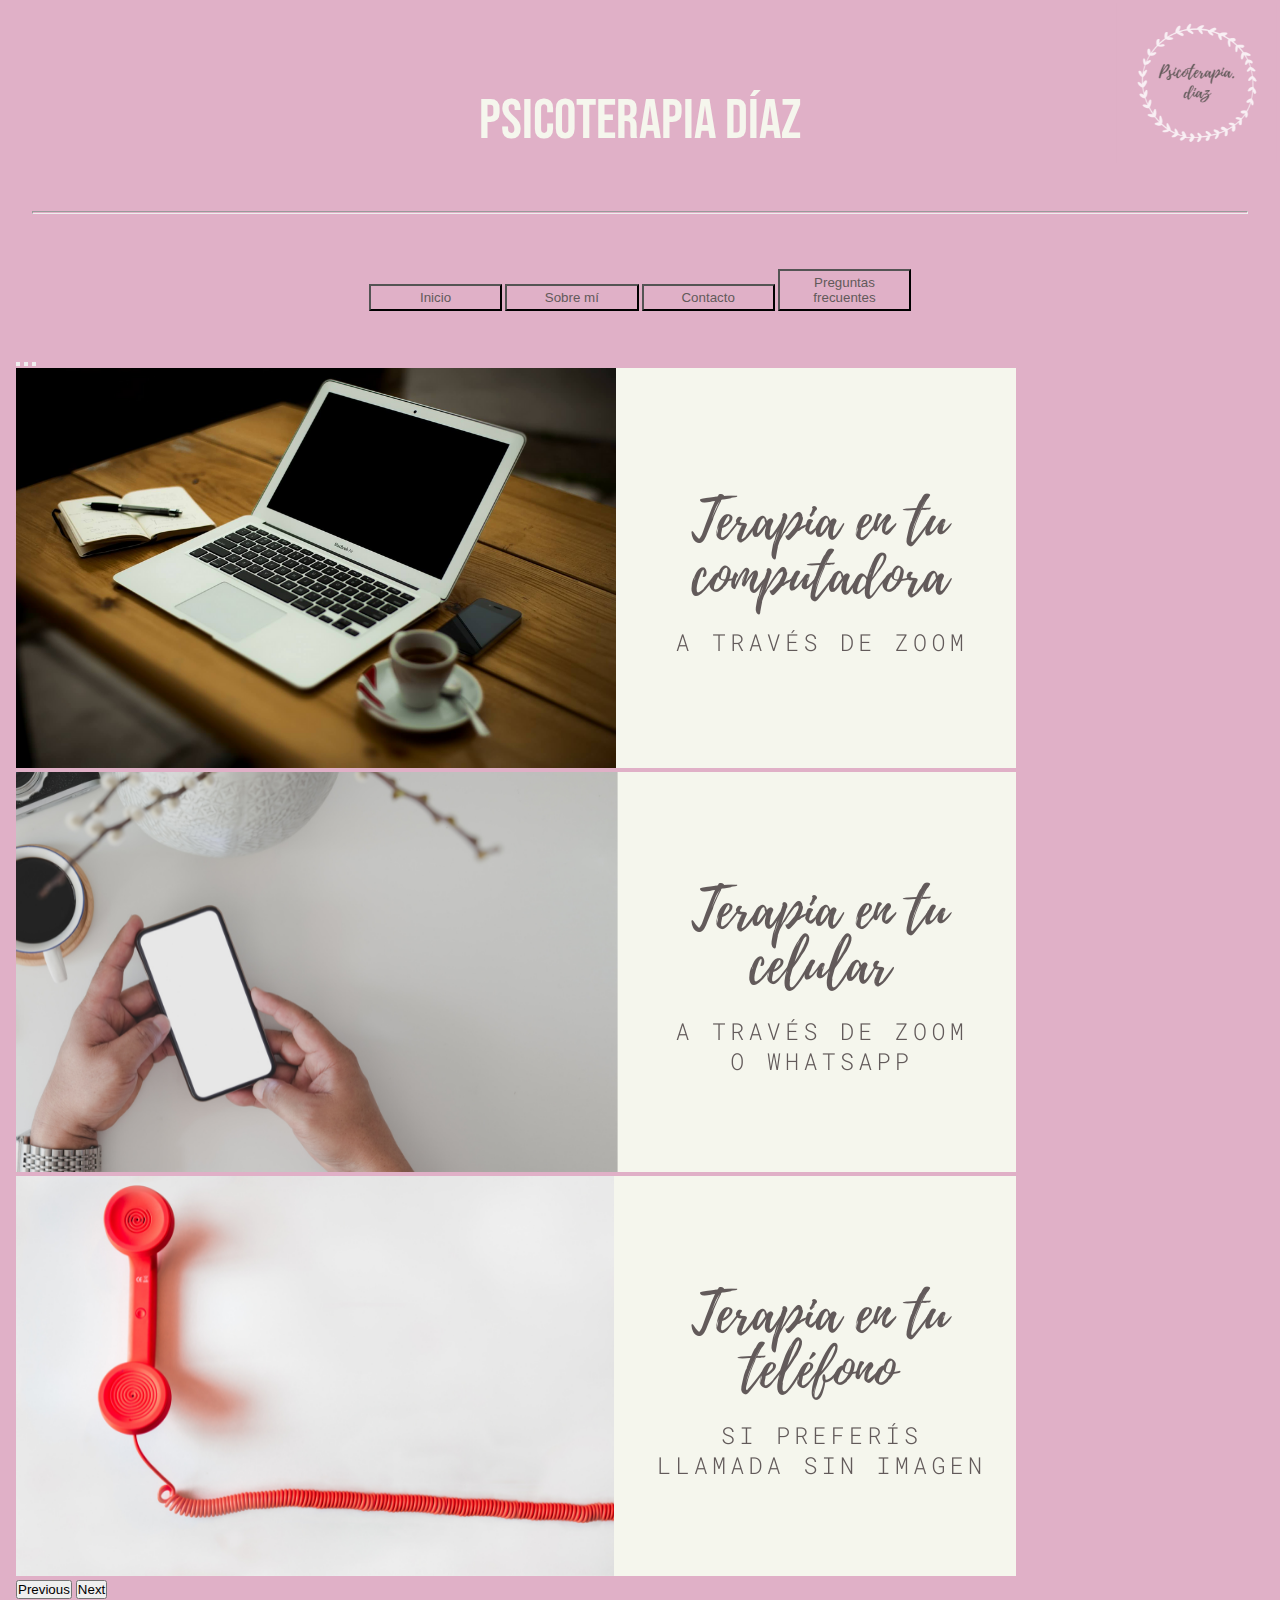
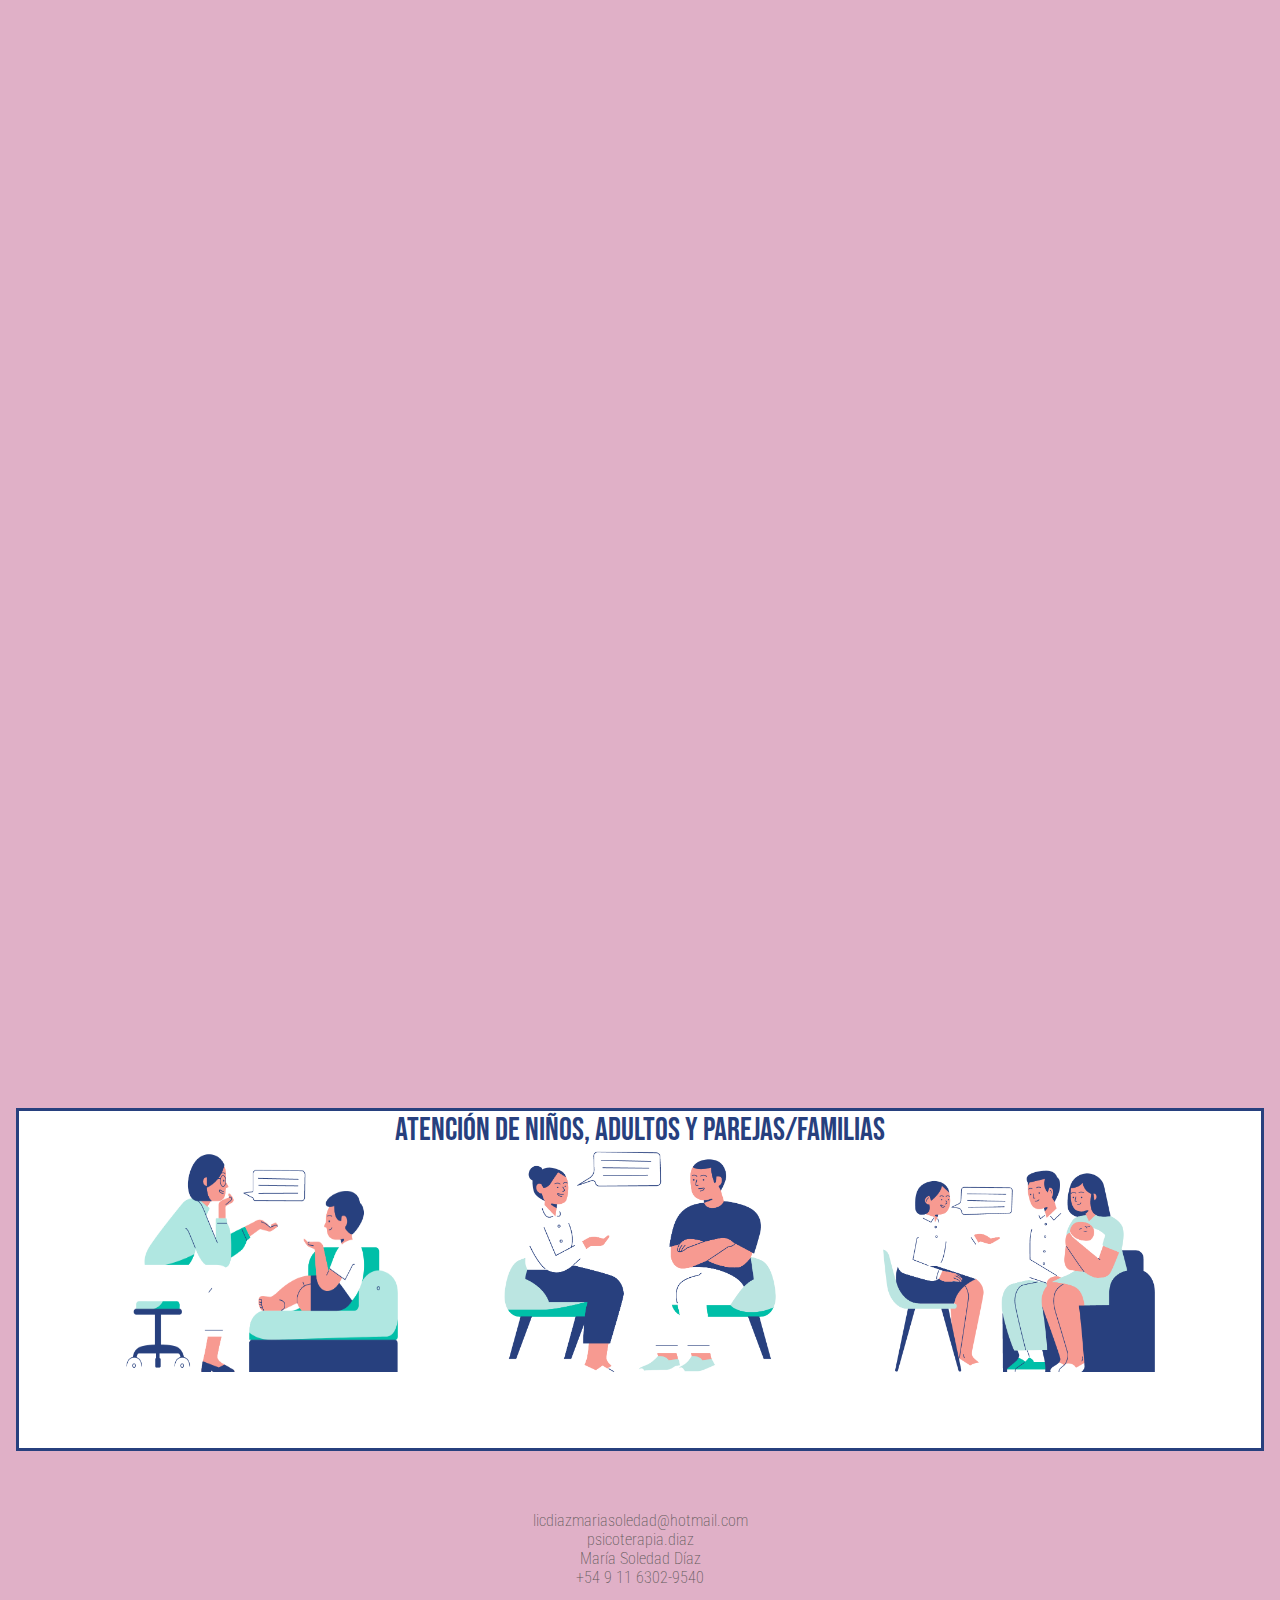
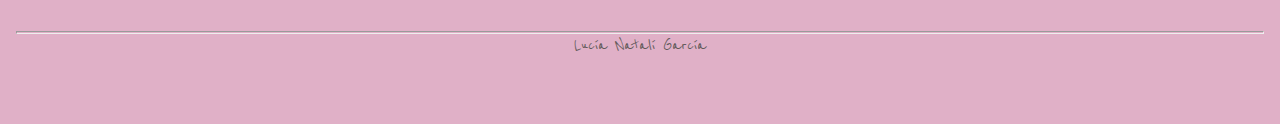
<file: index.html>
<!DOCTYPE html>
<html lang="es"> 
 
 
<head>
    <meta charset="utf-8">
    <meta http-equiv="X-UA-Compatible" content="IE=edge">
    <meta name="viewport" content="width=device-width, initial-scale=1.0">
        
    <link rel="preconnect" href="https://fonts.googleapis.com">
    <link rel="preconnect" href="https://fonts.gstatic.com" crossorigin>
    <link href="https://fonts.googleapis.com/css2?family=Alegreya+Sans+SC:wght@100&family=Bebas+Neue&family=Montserrat:wght@200&family=Open+Sans+Condensed:wght@300&family=Poiret+One&family=Quicksand:wght@300&family=Raleway:wght@200&family=Reenie+Beanie&family=Roboto+Condensed:wght@300&family=Staatliches&display=swap" rel="stylesheet"> <link href="https://cdn.jsdelivr.net/npm/bootstrap@5.1.3/dist/css/bootstrap.min.css" rel="stylesheet" integrity="sha384-1BmE4kWBq78iYhFldvKuhfTAU6auU8tT94WrHftjDbrCEXSU1oBoqyl2QvZ6jIW3" crossorigin="anonymous">
    <link rel="stylesheet" href="https://use.fontawesome.com/releases/v5.8.1/css/all.css" integrity="sha384-50oBUHEmvpQ+1lW4y57PTFmhCaXp0ML5d60M1M7uH2+nqUivzIebhndOJK28anvf" crossorigin="anonymous">
    <link href="https://cdn.jsdelivr.net/npm/bootstrap@5.1.3/dist/css/bootstrap.min.css" rel="stylesheet" integrity="sha384-1BmE4kWBq78iYhFldvKuhfTAU6auU8tT94WrHftjDbrCEXSU1oBoqyl2QvZ6jIW3" crossorigin="anonymous">
    <link rel="stylesheet" href="C:\Users\Lucía\OneDrive\Escritorio\Python\CSS\style.css">
    <link href="https://unpkg.com/aos@2.3.1/dist/aos.css" rel="stylesheet">
    <link rel="stylesheet" href="style.css"/>
    
    <title>Psicoterapia Díaz</title>
</head>
 
<body>
    
    <div class="grid-container">
 
        <header class="grid-container-header">
            <div class="item-titulo">                    
                    <div class="titulos">
                        <div data-aos="flip-left">
                            <h1>Psicoterapia Díaz<i class="fab fa-pagelines"></i></h1>            
                        </div>
                    </div>

                <div class="item-logo">
                    <img src="logo2.png" alt="Logo">
                </div>                       
                    
                <hr style="height: 3px">    
            </div>            
        </header>  

        <div class="item-menu">
             
            <nav class = "nav_bar">
                <div class = "contenedor">                
                    <div class = "menu">                    
                            <button> <a href="index.html">Inicio</a> </button> 
                            <button> <a href="sobre mi.html" target="_blank">Sobre mí</a> </button> 
                            <button> <a href="contacto.html" target="_blank">Contacto</a> </button>
                            <button> <a href="preguntas frecuentes.html" target="_blank">Preguntas frecuentes</a> </button>
                    </div>                 
                </div>
            </nav>     
        </div>
                
        <div class="item-slides">
                <div id="carouselExampleCaptions" class="carousel slide" data-bs-ride="carousel">
                <div class="carousel-indicators">
                <button type="button" data-bs-target="#carouselExampleCaptions" data-bs-slide-to="0" class="active" aria-current="true" aria-label="Slide 1"></button>
                <button type="button" data-bs-target="#carouselExampleCaptions" data-bs-slide-to="1" aria-label="Slide 2"></button>
                <button type="button" data-bs-target="#carouselExampleCaptions" data-bs-slide-to="2" aria-label="Slide 3"></button>
                </div>
                <div class="carousel-inner">
                <div class="carousel-item active">
                    <img src="computadora4.png" class="d-block w-100" alt="computadora">
                
                </div>
                <div class="carousel-item">
                    <img src="celular4.png" class="d-block w-100" alt="celular">
                    
                </div>
                <div class="carousel-item">
                    <img src="telefono4.png" class="d-block w-100" alt="teléfono">
                    
                </div>
                </div>
                <button class="carousel-control-prev" type="button" data-bs-target="#carouselExampleCaptions" data-bs-slide="prev">
                <span class="carousel-control-prev-icon" aria-hidden="true"></span>
                <span class="visually-hidden">Previous</span>
                </button>
                <button class="carousel-control-next" type="button" data-bs-target="#carouselExampleCaptions" data-bs-slide="next">
                <span class="carousel-control-next-icon" aria-hidden="true"></span>
                <span class="visually-hidden">Next</span>
                </button>
            </div>
        </div> 
            <br>
            <br> 
 
    <article class= "grid-container-txt">    
        <div class = "item-texto1" data-aos="flip-up">
                                         
            <div class = "titulos">
                <h3>¿Por qué es importante la psicoterapia?</h3> 
            </div>            
            <div class="lista">
                <ul>
                   <li>✔ La salud mental es parte de tu salud integral y es tan importante como la física.</li>
                   <li>✔ No es recomendable esperar a que nuestra condición sea grave para consultar. </li>
                   <li>✔ Buscar ayuda a tiempo previene que suframos trastornos mentales y nos ayuda a vivir una vida acorde a nuestros valores y objetivos.</li>
                   <li>✔ La terapia brinda un espacio no solo curativo, si no preventivo.</li>
                </ul>                     
                    
            </div>
        </div>   
 
        <div class="item-texto2" data-aos="flip-up">
            <div class="titulos">
                <h3> Algunos síntomas frecuentes:</h3>
            </div>
            
            <div class="lista">
                <ul>
                    <li>✔ Angustia</li>
                    <li>✔ Desgano</li>
                    <li>✔ Ansiedad</li>
                    <li>✔ Ataques de pánico</li>
                    <li>✔ Desórdenes alimentarios</li>
                    <li>✔ Dificultad para controlar las emociones</li>
                    <li>✔ Insomnio</li>
                    <li>✔ Preocupación excesiva</li>
                    <li>✔ Irritabilidad</li>
                </ul>
            </div>
        </div>            
                                                    
        <div class="item-texto3" data-aos="flip-up">
                <div class = "titulos">
                    <h3>¿Cuándo iniciar una terapia?</h3>
                </div>
                <div class="lista">
                    <ul> 
                        <li>✔ Cuando un una conducta, emoción o manifestación en nuestro cuerpo o pensamiento se vuelve problemática;
                        empieza a molestarnos o limitarnos y se extiende en el tiempo.</li>
                        <li>✔ Determinadas situaciones que enfrentamos en la vida, pueden ser difíciles 
                        y requerir acompañamiento psicológico: duelos, crisis vitales, toma de decisiones.</li> 
                        <li>✔ Si creés que necesitás vos o un ser querido necesita ayuda psicológica, 
                        contactate para una entrevista de orientación.</li>
                    </ul>
                </div>
                    
        </div>
      </article> 
      <section class="item-edades">

              <div id="texto_edades">                                
                  <p>
                      Atención de niños, adultos y parejas/familias
                  </p>                
              </div>

              <div class="imagenes_iso">
                  <img src="TerapiaInf.png" alt="Terapia de niños">
                  <img src="terapiaAd.png" alt="Terapia de adultos">
                  <img src="TerapiaFam.png" alt="Terapia Familiar">
              </div>

              <div id="turno"> 
                  <br>
                  <br>

                  <div data-aos="zoom-in">
                      <button>
                          <a href="contacto.html" target="_blank">
                              Quiero sacar un turno <i class="fas fa-calendar-check"></i>
                          </a>   
                      </button>
                  </div>
              </div>

          </section>
 
        <div class="item-contacto">         
            <br><br>
            <div id="datos">            
                <p id="item-mail">  <a href="mailto:licdiazmariasoledad@hotmail.com?Subject=Consulta%20por%20turno"> <i class="far fa-envelope"></a></i> licdiazmariasoledad@hotmail.com</p>   
                <p id="item-instagram">  <a href="https://www.instagram.com/psicoterapia.diaz/?hl=es"> <i class="fab fa-instagram"> </a></i> psicoterapia.diaz</p>    
                <p id="item-linkedin">  <a href="https://www.linkedin.com/in/maria-soledad-d%C3%ADaz-0384118a"><i class="fab fa-linkedin"> </a></i> María Soledad Díaz</p>     
                <p id="item-whatsapp">  <a href="https://wa.me/+5491163029540?text=¡Hola!%20Quiero%20sacar%20un%20turno"> <i class="fab fa-whatsapp"></a></i> +54 9 11 6302-9540</p>
            </div>
        </div>        
            
        <footer class="item-creadora">
            <br>
            <br>
                <hr style="height: 3px">
                <p> <a href="https://www.linkedin.com/in/lucianataligarcia/">  <i class="fab fa-linkedin"></i>  Lucía Natalí García </a> </p>
        </footer>
        
    </div>

   <script src="https://cdn.jsdelivr.net/npm/bootstrap@5.1.3/dist/js/bootstrap.bundle.min.js" integrity="sha384-ka7Sk0Gln4gmtz2MlQnikT1wXgYsOg+OMhuP+IlRH9sENBO0LRn5q+8nbTov4+1p" crossorigin="anonymous"></script>
   <script src="https://unpkg.com/aos@2.3.1/dist/aos.js"></script> 
   <script>
       AOS.init();
   </script>
</body>
</html>
</file>
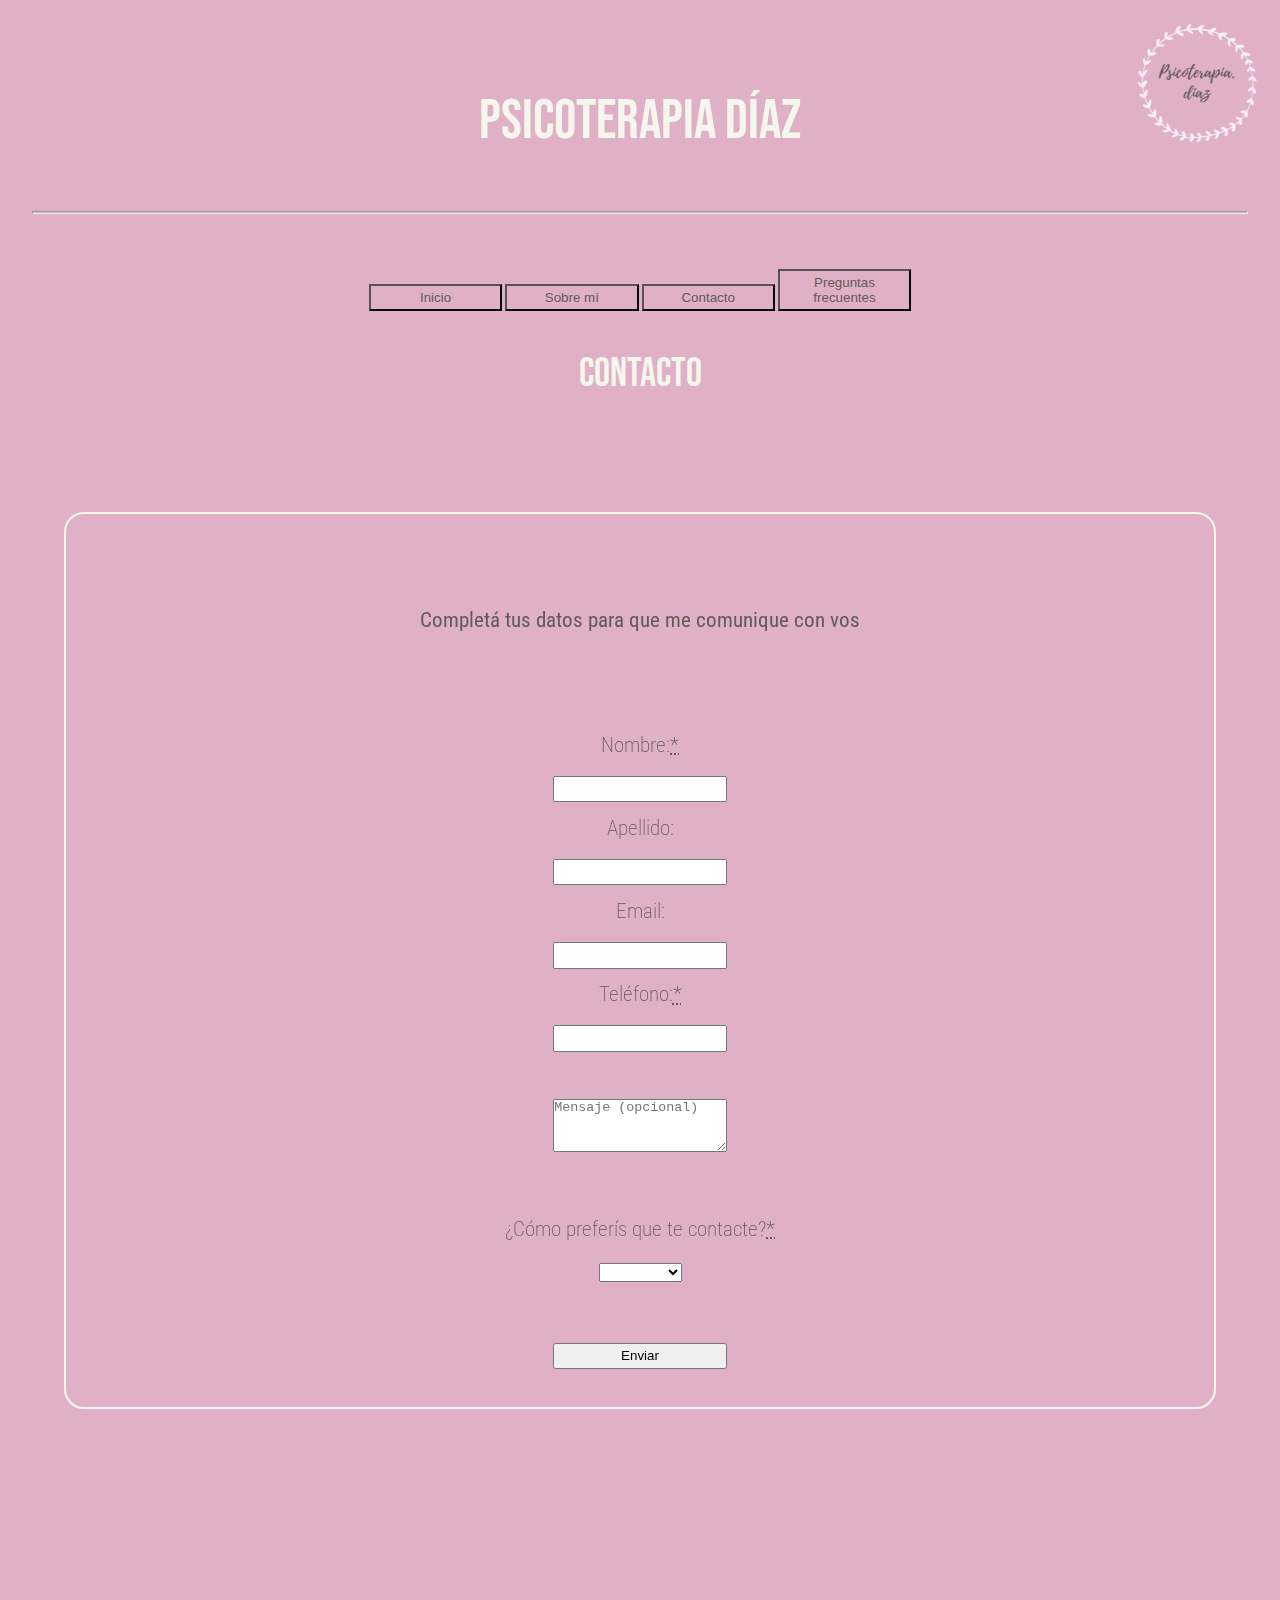
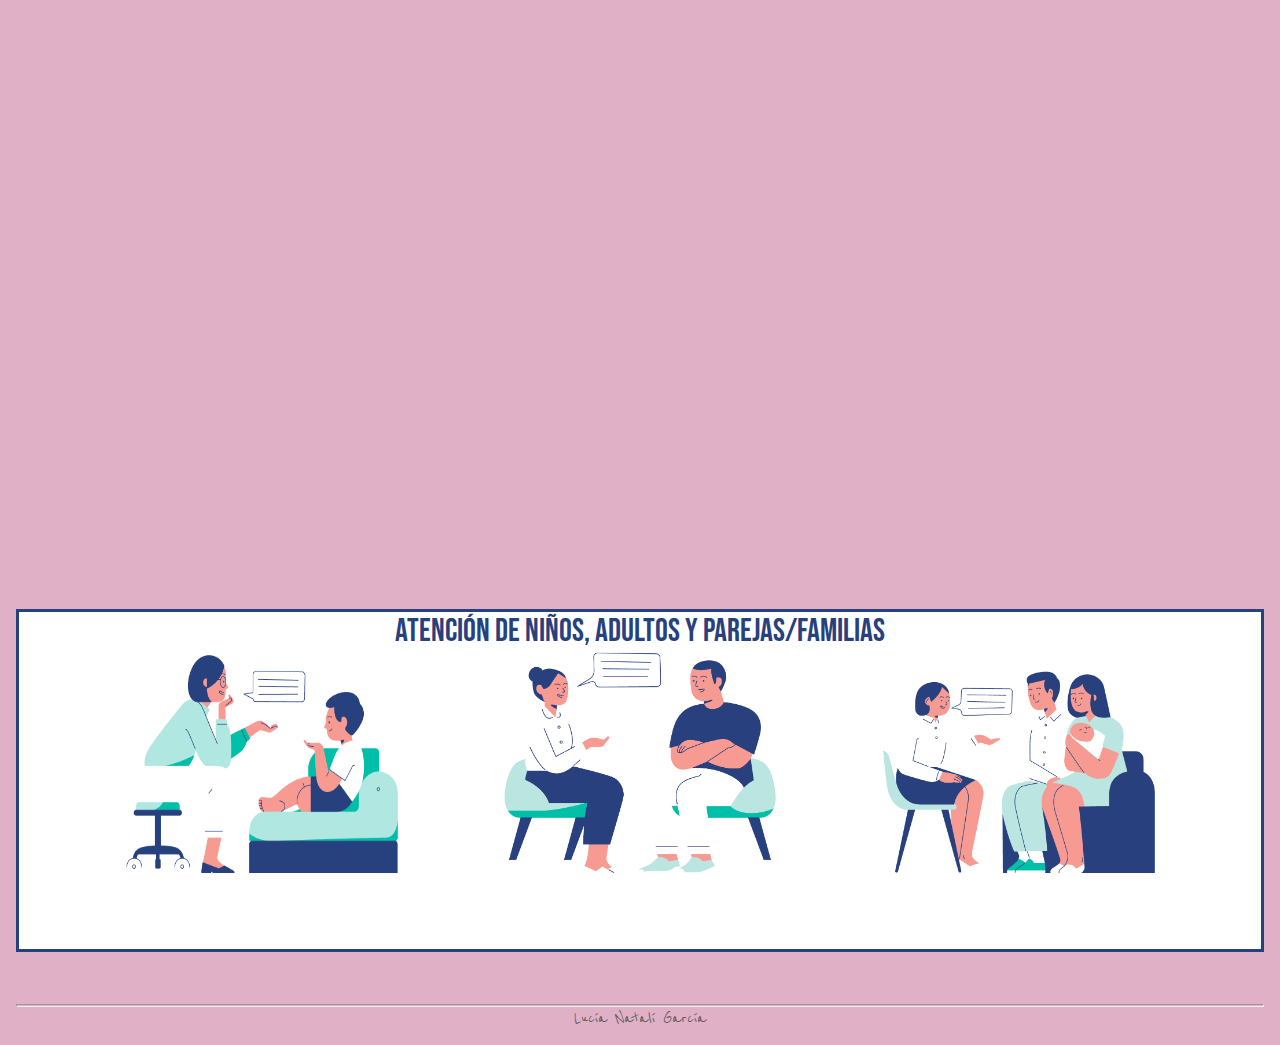
<file: contacto.html>
<!DOCTYPE html>
<html lang="es"> 

<head>
<meta charset="utf-8">
<meta http-equiv="X-UA-Compatible" content="IE=edge">
<meta name="viewport" content="width=device-width, initial-scale=1.0">
    
<link rel="preconnect" href="https://fonts.googleapis.com">
<link rel="preconnect" href="https://fonts.gstatic.com" crossorigin>
<link href="https://fonts.googleapis.com/css2?family=Alegreya+Sans+SC:wght@100&family=Bebas+Neue&family=Montserrat:wght@200&family=Open+Sans+Condensed:wght@300&family=Poiret+One&family=Quicksand:wght@300&family=Raleway:wght@200&family=Reenie+Beanie&family=Roboto+Condensed:wght@300&family=Staatliches&display=swap" rel="stylesheet"> <link href="https://cdn.jsdelivr.net/npm/bootstrap@5.1.3/dist/css/bootstrap.min.css" rel="stylesheet" integrity="sha384-1BmE4kWBq78iYhFldvKuhfTAU6auU8tT94WrHftjDbrCEXSU1oBoqyl2QvZ6jIW3" crossorigin="anonymous">
<link rel="stylesheet" href="https://use.fontawesome.com/releases/v5.8.1/css/all.css" integrity="sha384-50oBUHEmvpQ+1lW4y57PTFmhCaXp0ML5d60M1M7uH2+nqUivzIebhndOJK28anvf" crossorigin="anonymous">
<link href="https://cdn.jsdelivr.net/npm/bootstrap@5.1.3/dist/css/bootstrap.min.css" rel="stylesheet" integrity="sha384-1BmE4kWBq78iYhFldvKuhfTAU6auU8tT94WrHftjDbrCEXSU1oBoqyl2QvZ6jIW3" crossorigin="anonymous">
<link rel="stylesheet" href="contacto.css"/>
<link href="https://unpkg.com/aos@2.3.1/dist/aos.css" rel="stylesheet">  

    <title>Psicoterapia Díaz</title>
</head>

<body>
    
    <div class="grid-container4"> 
        
        <header class="grid-container-header">
            <div class="item-titulo">                    
                    <div class="titulos">
                        <div data-aos="flip-left">
                            <h1>Psicoterapia Díaz<i class="fab fa-pagelines"></i></h1>            
                        </div>
                    </div>

                <div class="item-logo">
                    <img src="logo2.png" alt="Logo"
                </div>                       
                    
                <hr style="height: 3px">    
            </div>            
        </header> 

        <div class="item-menu">
           
            <nav class="menu">                    
                    <button> <a href="index.html">Inicio</a> </button> 
                    <button> <a href="sobre mi.html" >Sobre mí</a> </button>
                    <button> <a href="contacto.html" >Contacto</a> </button>
                    <button> <a href="preguntas frecuentes.html" >Preguntas frecuentes</a> </button>
            </nav>
        </div>  
        <div class="item-subtitulo">
                <div class="titulos">
                    <h2>Contacto</h2>
                </div><br>
        </div>
        <main class="ContactoPrincipal">  

            <div class="item-formulario" data-aos="flip-up">
                            
                <br><br>
                <div class="titulos"><h2><i class="fas fa-align-justify"></i></h2></div><br>
                <div class="formulario">
                    <form  onsubmit="myFunction()">
                        <legend><b>Completá tus datos para que me comunique con vos</b></legend>
                        <br><br>
                        <label for="fname">Nombre:<abbr title="Este campo es obligatorio">*</abbr></label> <br>
                        <input type="text" id="fname" name="fname" required minlength="2"><br>
                        <label for="lname">Apellido:</label><br>
                        <input type="text" id="lname" name="lname"><br>
                        <label for="email">Email:</label><br>
                        <input type="email" id="email" name="email" required><br>
                        <span class="error" aria-live="polite"></span>
                        <label for="tel">Teléfono:<abbr title="Este campo es obligatorio" aria-label="required">*</abbr></label><br>
                        <input type="number" id="tel" name="tel" required min="11111111" max="99999999999"><br><br> 
                        <textarea placeholder="Mensaje (opcional)"></textarea> <br><br> 
                        <label for="opcion">¿Cómo preferís que te contacte?<abbr title="Este campo es obligatorio" >*</abbr></label><br>
                            
                            <select id="opcion" required>
                                <option></option>
                                <option>Teléfono</option>
                                <option>Whatsapp</option>
                                <option>Email</option>
                            </select>
                        <br><br>               
                        <input type="submit" value="Enviar" onsubmit= "myFunction ()">                        
                    
                    </form>
                    <script>
                        function myFunction() {
                            alert("Enviado con éxito");
                        }
                    </script>
                </div>
            </div>

            <div class="item-contacto" data-aos="flip-up">         
                <div class="titulos">  <h2><i class="fas fa-mobile-alt"></i></h2></div>
                <br>
                    <legend><b>También podés contactarte por estos medios haciendo click en los íconos o llamando por teléfono:</b></legend>
                    <br><br><br><br>            
                    <p id="item-mail">  <a href="mailto:licdiazmariasoledad@hotmail.com?Subject=Consulta%20por%20turno"> <i class="far fa-envelope"></a></i> licdiazmariasoledad@hotmail.com</p><br>   
                    <p id="item-instagram">  <a href="https://www.instagram.com/psicoterapia.diaz/?hl=es"> <i class="fab fa-instagram"> </a></i> psicoterapia.diaz</p>  <br>  
                    <p id="item-linkedin">  <a href="https://www.linkedin.com/in/maria-soledad-d%C3%ADaz-0384118a"><i class="fab fa-linkedin"> </a></i> María Soledad Díaz</p>   <br>  
                    <p id="item-whatsapp">  <a href="https://wa.me/+5491163029540?text=¡Hola!%20Quiero%20sacar%20un%20turno"> <i class="fab fa-whatsapp"></a></i> +54 9 11 6302-9540</p>
                
            </div>
        </main>
    
        <section class = "item-edades">
        
            <div id = "texto_edades">                                
                <p>
                    Atención de niños, adultos y parejas/familias
                </p>                
            </div>

            <div class="imagenes_iso">
                <img src="TerapiaInf.png" alt="Terapia de niños">
                <img src="terapiaAd.png" alt="Terapia de adultos">
                <img src="TerapiaFam.png" alt="Terapia Familiar">
            </div>

            <div id="turno"> 
                <br>
                <br>
                
                <div data-aos="zoom-in">
                    <button>
                        <a href="contacto.html" target="_blank">
                            Quiero sacar un turno <i class="fas fa-calendar-check"></i>
                        </a>   
                    </button>
                </div>
            </div>
        </section>                
        
        <footer class="item-creadora">
            <br>
            <br>
                <hr style="height: 3px">
                <p> <a href="https://www.linkedin.com/in/lucianataligarcia/">  <i class="fab fa-linkedin"></i>  Lucía Natalí García </a> </p>
        </footer>
    
    </div>

    <script src="https://cdn.jsdelivr.net/npm/bootstrap@5.1.3/dist/js/bootstrap.bundle.min.js" integrity="sha384-ka7Sk0Gln4gmtz2MlQnikT1wXgYsOg+OMhuP+IlRH9sENBO0LRn5q+8nbTov4+1p" crossorigin="anonymous"></script>
    <script src="https://unpkg.com/aos@2.3.1/dist/aos.js"></script> 
    <script>
        AOS.init();
    </script>
    
</body>
</html>
</file>
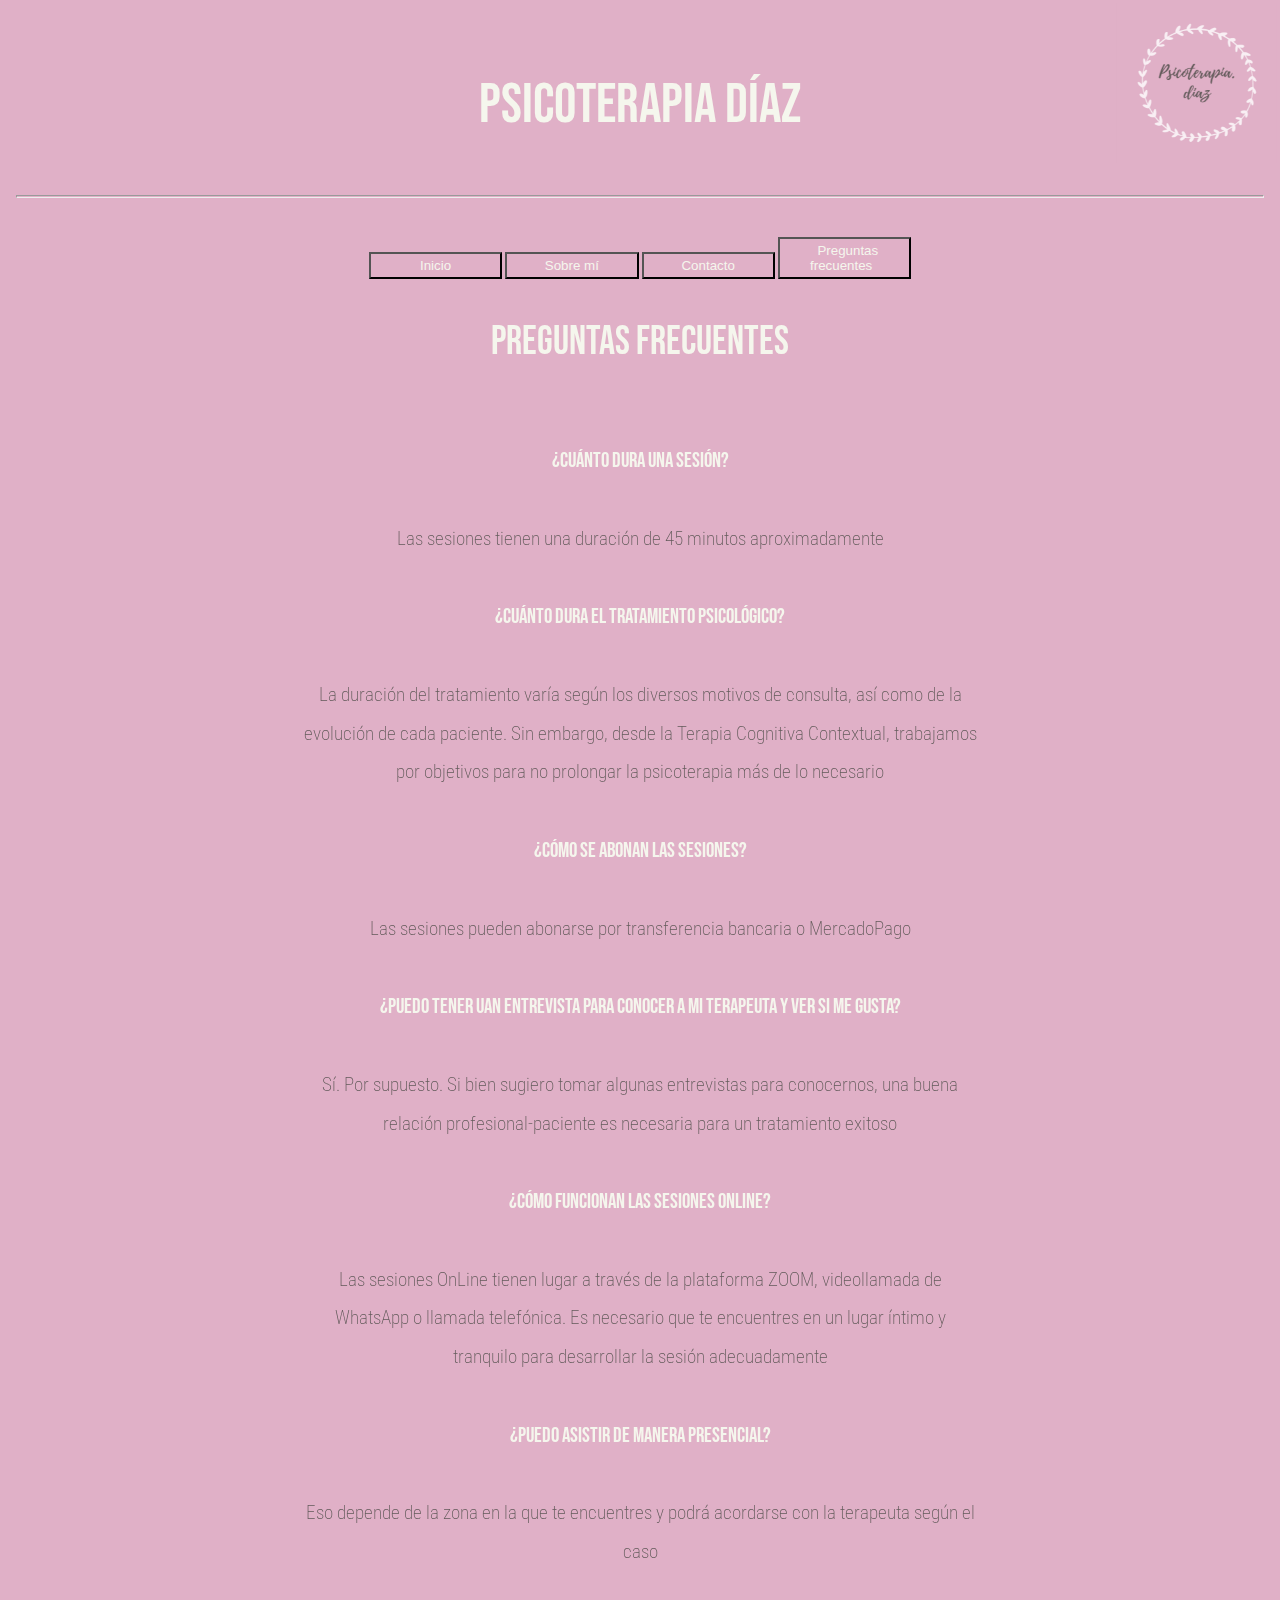
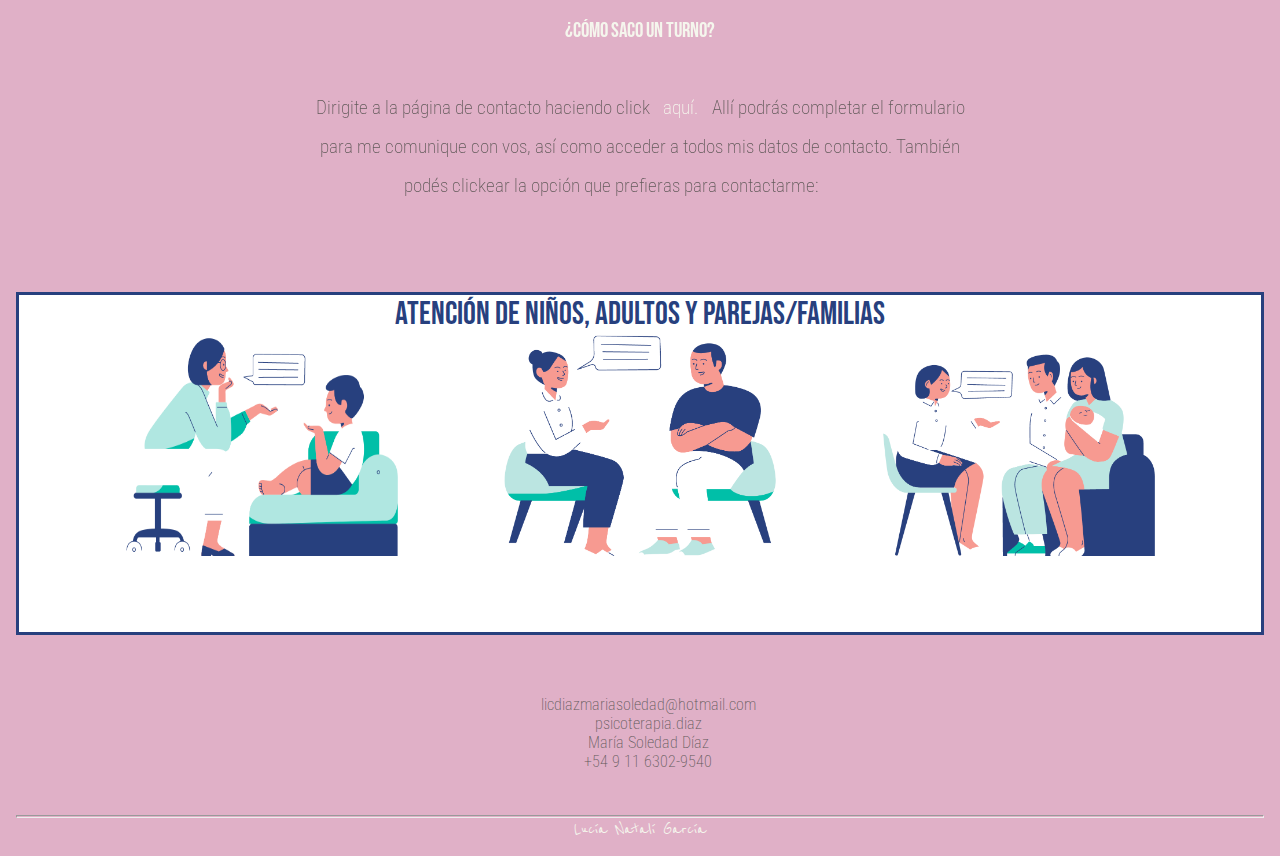
<file: preguntas frecuentes.html>
<!DOCTYPE html>
<html lang="es"> 

<head>
<meta charset="utf-8">
<meta http-equiv="X-UA-Compatible" content="IE=edge">
<meta name="viewport" content="width=device-width, initial-scale=1.0">
    
<link rel="preconnect" href="https://fonts.googleapis.com">
<link rel="preconnect" href="https://fonts.gstatic.com" crossorigin>
<link href="https://fonts.googleapis.com/css2?family=Alegreya+Sans+SC:wght@100&family=Bebas+Neue&family=Montserrat:wght@200&family=Open+Sans+Condensed:wght@300&family=Poiret+One&family=Quicksand:wght@300&family=Raleway:wght@200&family=Reenie+Beanie&family=Roboto+Condensed:wght@300&family=Staatliches&display=swap" rel="stylesheet"> <link href="https://cdn.jsdelivr.net/npm/bootstrap@5.1.3/dist/css/bootstrap.min.css" rel="stylesheet" integrity="sha384-1BmE4kWBq78iYhFldvKuhfTAU6auU8tT94WrHftjDbrCEXSU1oBoqyl2QvZ6jIW3" crossorigin="anonymous">
<link rel="stylesheet" href="https://use.fontawesome.com/releases/v5.8.1/css/all.css" integrity="sha384-50oBUHEmvpQ+1lW4y57PTFmhCaXp0ML5d60M1M7uH2+nqUivzIebhndOJK28anvf" crossorigin="anonymous">
<link href="https://cdn.jsdelivr.net/npm/bootstrap@5.1.3/dist/css/bootstrap.min.css" rel="stylesheet" integrity="sha384-1BmE4kWBq78iYhFldvKuhfTAU6auU8tT94WrHftjDbrCEXSU1oBoqyl2QvZ6jIW3" crossorigin="anonymous">

<link href="https://unpkg.com/aos@2.3.1/dist/aos.css" rel="stylesheet">
<link rel="stylesheet" href="preguntas frecuentes.css"/>
   
<title>Psicoterapia Díaz</title>
</head>

<body>
    <div class="grid-container3"> 

        <header class="item-titulo">
                
            <div class="titulos">
                <div data-aos="flip-left">
                    <h1>Psicoterapia Díaz<i class="fab fa-pagelines"></i></h1>            
                </div>
            </div>
            
            <div id="logo">
                <img src="logo2.png" alt="Logo">
            </div>                       
            
            <hr style="height: 3px">
        </header>  

        <div class="item-menu">
            <nav class="menu">                    
                    <button> <a href="index.html">Inicio</a> </button> 
                    <button> <a href="sobre mi.html">Sobre mí</a> </button> 
                    <button> <a href="contacto.html" >Contacto</a> </button>
                    <button> <a href="preguntas frecuentes.html" >Preguntas frecuentes</a> </button>
            </nav>
        </div>  
    

        <main class="item-faq" data-aos="flip-up">
            <div class="titulos">
                <h2>Preguntas Frecuentes</h2>
            </div>             
         <br><br>
            <ul>
                <li>
                    <div class="titulos">
                        <h3><i class="fas fa-question-circle"></i> ¿Cuánto dura una sesión?</h3>     
                    </div>
                    <div class="texto">                
                        <p>Las sesiones tienen una duración de 45 minutos aproximadamente</p>
                    </div>
                </li>

                <li>
                    <div class="titulos">
                        <h3><i class="fas fa-question-circle"></i> ¿Cuánto dura el tratamiento psicológico?</h3>     
                    </div>

                    <div class="texto">                
                        <p>La duración del tratamiento varía según los diversos motivos de consulta, así como de la evolución de cada paciente. Sin embargo, desde la Terapia Cognitiva Contextual, trabajamos por objetivos para no prolongar la psicoterapia más de lo necesario</p>
                    </div>
                </li>

                <li>
                    
                    <div class="titulos">
                        <h3><i class="fas fa-question-circle"></i> ¿Cómo se abonan las sesiones?</h3>     
                    </div>

                    <div class="texto">                
                        <p>Las sesiones pueden abonarse por transferencia bancaria o MercadoPago</p>
                    </div>
                </li>
        
                <li>         
                    <div class="titulos">
                        <h3><i class="fas fa-question-circle"></i> ¿Puedo tener uan entrevista para conocer a mi terapeuta y ver si me gusta?</h3>     
                    </div>

                    <div class="texto">                
                        <p>Sí. Por supuesto. Si bien sugiero tomar algunas entrevistas para conocernos, una buena relación profesional-paciente es necesaria para un tratamiento exitoso</p>
                    </div>
                </li>

                <li>
                    <div class="titulos">
                        <h3><i class="fas fa-question-circle"></i> ¿Cómo funcionan las sesiones OnLine?</h3>     
                    </div>

                    <div class="texto">                
                        <p>Las sesiones OnLine tienen lugar a través de la plataforma ZOOM, videollamada de WhatsApp o llamada telefónica. Es necesario que te encuentres en un lugar íntimo y tranquilo para desarrollar la sesión adecuadamente</p>
                    </div>
                </li>

                <li>
                    <div class="titulos">
                        <h3><i class="fas fa-question-circle"></i> ¿Puedo asistir de manera presencial?</h3>     
                    </div>

                    <div class="texto">                
                    <p>Eso depende de la zona en la que te encuentres y podrá acordarse con la terapeuta según el caso</p>
                    </div>
                </li>

                <li>
                    <div class="titulos">
                        <h3><i class="fas fa-question-circle"></i> ¿Cómo saco un turno?</h3>     
                    </div>

                    <div class="texto">                
                        <p>Dirigite a la página de contacto haciendo click <a href="contacto.html">aquí.</a> 
                           Allí podrás completar el formulario para me comunique con vos, así como acceder a todos mis datos de contacto. 
                           También podés clickear la opción que prefieras para contactarme:  <a href="mailto:licdiazmariasoledad@hotmail.com?Subject=Consulta%20por%20turno"> <i class="far fa-envelope"></i></a>   
                              <a href="https://www.instagram.com/psicoterapia.diaz/?hl=es"> <i class="fab fa-instagram"> </i></a>    
                              <a href="https://wa.me/+5491163029540?text=¡Hola!%20Quiero%20sacar%20un%20turno"> <i class="fab fa-whatsapp"></i></a></p>
                    </div>
                </li>  
            </ul>
        </main>  
        
        <section class="item-edades">
        
            <div id="texto_edades">                                
                <p>
                    Atención de niños, adultos y parejas/familias
                </p>                
            </div>

            <div class="imagenes_iso">
                <img src="TerapiaInf.png" alt="Terapia de niños">
                <img src="terapiaAd.png" alt="Terapia de adultos">
                <img src="TerapiaFam.png" alt="Terapia Familiar">
            </div>

            <div id="turno"> 
                <br>
                <br>
                
                <div data-aos="zoom-in">
                    <button>
                        <a href="contacto.html" target="_blank">
                            Quiero sacar un turno <i class="fas fa-calendar-check"></i>
                        </a>   
                    </button>
                </div>
            </div>
        </section>

        <div class="item-contacto">         
            <br><br>
            <div id="datos">            
                <p id="item-mail">  <a href="mailto:licdiazmariasoledad@hotmail.com?Subject=Consulta%20por%20turno"> <i class="far fa-envelope"></a></i> licdiazmariasoledad@hotmail.com</p>   
                <p id="item-instagram">  <a href="https://www.instagram.com/psicoterapia.diaz/?hl=es"> <i class="fab fa-instagram"> </a></i> psicoterapia.diaz</p>    
                <p id="item-linkedin">  <a href="https://www.linkedin.com/in/maria-soledad-d%C3%ADaz-0384118a"><i class="fab fa-linkedin"> </a></i> María Soledad Díaz</p>     
                <p id="item-whatsapp">  <a href="https://wa.me/+5491163029540?text=¡Hola!%20Quiero%20sacar%20un%20turno"> <i class="fab fa-whatsapp"></a></i> +54 9 11 6302-9540</p>
            </div>
        </div>        
        
        <footer class="item-creadora">
            <br>
            <br>
                <hr style="height: 3px">
                <p> <a href="https://www.linkedin.com/in/lucianataligarcia/">  <i class="fab fa-linkedin"></i>  Lucía Natalí García </a> </p>
        </footer>
    
    </div>

    <script src="https://cdn.jsdelivr.net/npm/bootstrap@5.1.3/dist/js/bootstrap.bundle.min.js" integrity="sha384-ka7Sk0Gln4gmtz2MlQnikT1wXgYsOg+OMhuP+IlRH9sENBO0LRn5q+8nbTov4+1p" crossorigin="anonymous"></script>
    <script src="https://unpkg.com/aos@2.3.1/dist/aos.js"></script> 
    <script>
        AOS.init();
    </script>

</body>
</html>
</file>
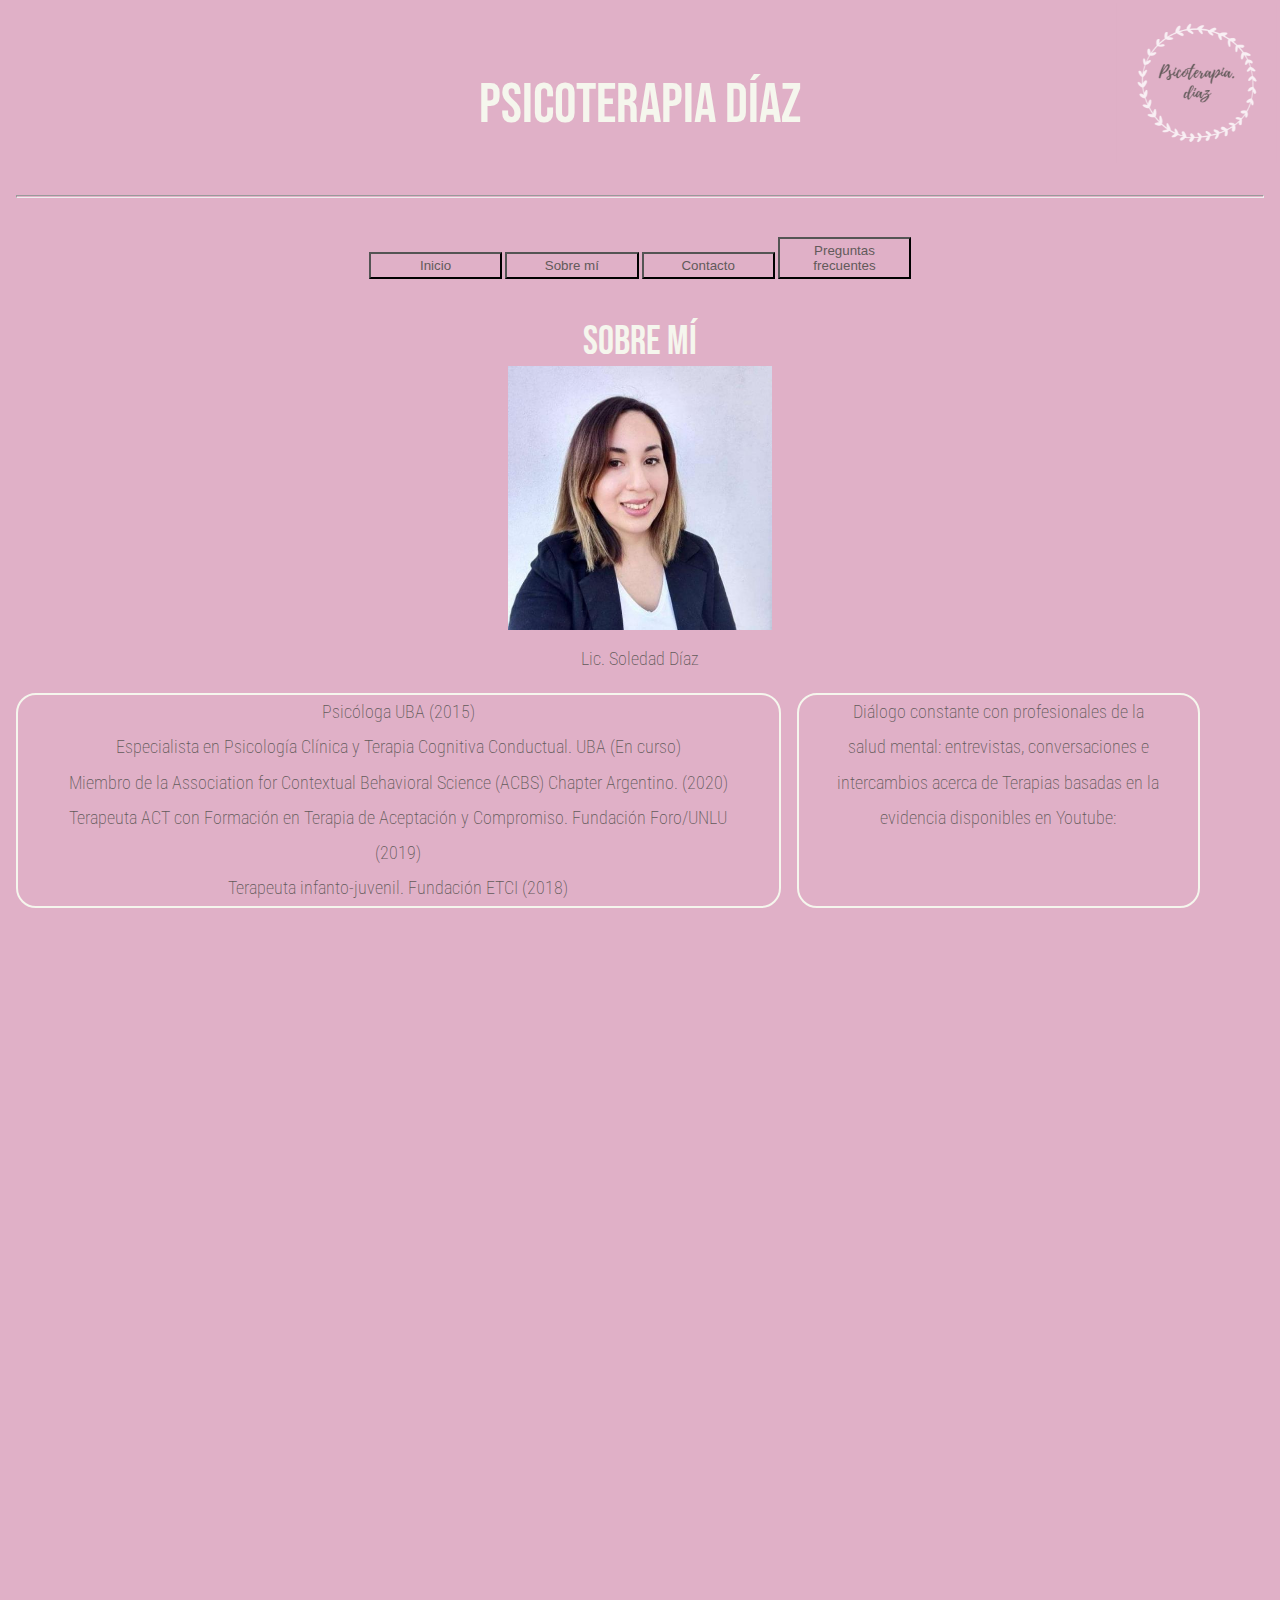
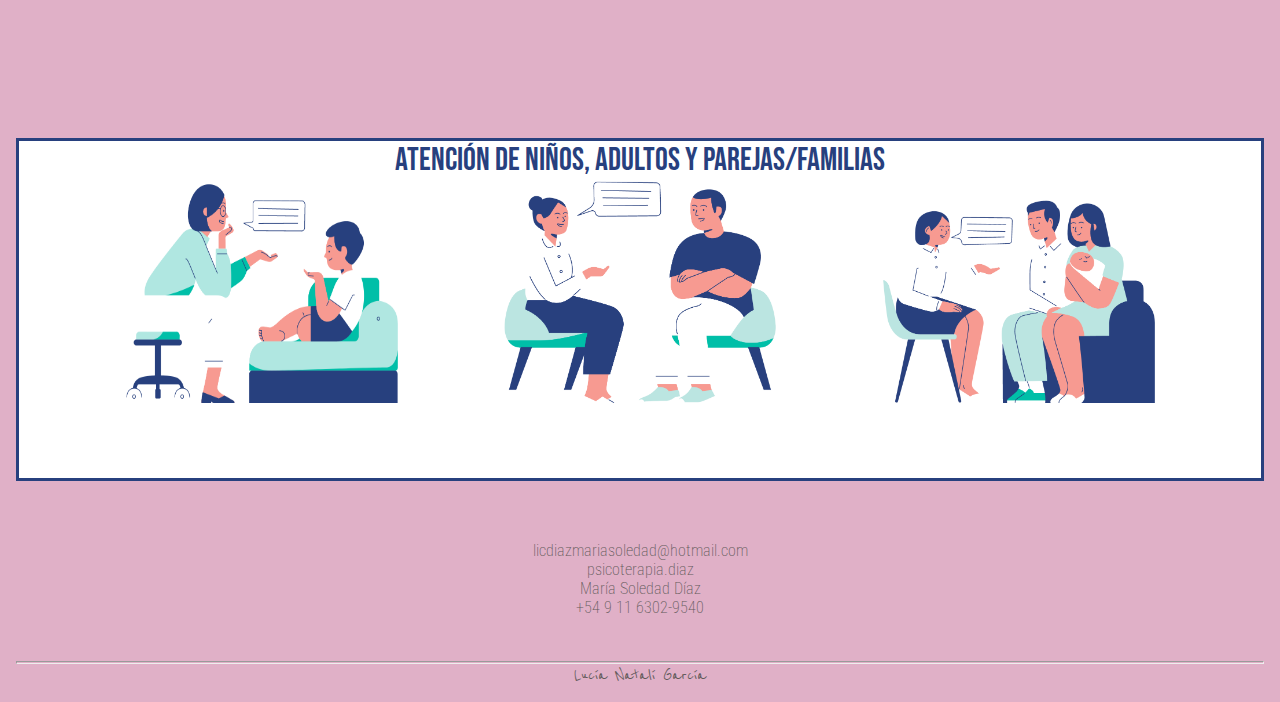
<file: sobre mi.html>
<!DOCTYPE html>
<html lang="es">

<head>
<meta charset="utf-8">
<meta http-equiv="X-UA-Compatible" content="IE=edge">
<meta name="viewport" content="width=device-width, initial-scale=1.0">
    
<link rel="preconnect" href="https://fonts.googleapis.com">
<link rel="preconnect" href="https://fonts.gstatic.com" crossorigin>
<link href="https://fonts.googleapis.com/css2?family=Alegreya+Sans+SC:wght@100&family=Bebas+Neue&family=Montserrat:wght@200&family=Open+Sans+Condensed:wght@300&family=Poiret+One&family=Quicksand:wght@300&family=Raleway:wght@200&family=Reenie+Beanie&family=Roboto+Condensed:wght@300&family=Staatliches&display=swap" rel="stylesheet"> <link href="https://cdn.jsdelivr.net/npm/bootstrap@5.1.3/dist/css/bootstrap.min.css" rel="stylesheet" integrity="sha384-1BmE4kWBq78iYhFldvKuhfTAU6auU8tT94WrHftjDbrCEXSU1oBoqyl2QvZ6jIW3" crossorigin="anonymous">
<link rel="stylesheet" href="https://use.fontawesome.com/releases/v5.8.1/css/all.css" integrity="sha384-50oBUHEmvpQ+1lW4y57PTFmhCaXp0ML5d60M1M7uH2+nqUivzIebhndOJK28anvf" crossorigin="anonymous">
<link href="https://cdn.jsdelivr.net/npm/bootstrap@5.1.3/dist/css/bootstrap.min.css" rel="stylesheet" integrity="sha384-1BmE4kWBq78iYhFldvKuhfTAU6auU8tT94WrHftjDbrCEXSU1oBoqyl2QvZ6jIW3" crossorigin="anonymous">
<link rel="stylesheet" href="C:\Users\Lucía\OneDrive\Escritorio\Python\CSS\sobremi.css">
<link href="https://unpkg.com/aos@2.3.1/dist/aos.css" rel="stylesheet">
<link rel="stylesheet" href="sobre mi.css"/>
   
    <title>Psicoterapia Díaz</title>
</head>

<body>
    <div class="grid-container2"> 

        <header class="item-titulo">
                
            <div class="titulos">
                <div data-aos="flip-left">
                    <h1>Psicoterapia Díaz<i class="fab fa-pagelines"></i></h1>            
                </div>
            </div>
            
            <div id="logo">
                <img src="logo2.png" alt="Logo">
            </div>                       
            
            <hr style="height: 3px">
        </header>  

        <div class="item-menu">
            <nav class="menu">                    
                    <button> <a href="index.html">Inicio</a> </button> 
                    <button> <a href="sobre mi.html" >Sobre mí</a> </button>
                    <button> <a href="contacto.html" >Contacto</a> </button>
                    <button> <a href="preguntas frecuentes.html" >Preguntas frecuentes</a> </button>
            </nav>
        </div>  
    

        <main class="item-sobremi">
            <div class="titulos">
                <h2>Sobre mí</h2>
            </div>            
            <div class="cv">
                <div data-aos="flip-left" data-aos-easing="ease-out-cubic" data-aos-duration="2000">
                    <img src="MiFoto.jpg" alt="MiFoto" style="height: 15em;">
                </div>               
                
                <p>Lic. Soledad Díaz</p>
            </div>
                   
        </main>

        <article class="item-textoA"> 
            <div class="icono">
            <p><i class="fas fa-user-graduate"></i> </p>     
            </div>

            <div class= "cv">                
                
                <p> Psicóloga UBA (2015) <br>
                    Especialista en Psicología Clínica y Terapia Cognitiva Conductual. UBA (En curso) <br>
                    Miembro de la Association for Contextual Behavioral Science (ACBS) Chapter Argentino. (2020) <br>
                    Terapeuta ACT con Formación en Terapia de Aceptación y Compromiso. Fundación Foro/UNLU (2019) <br>
                    Terapeuta infanto-juvenil. Fundación ETCI (2018) </p>              
            </div>
        </article> 
        
        
        
        <article class="item-textoC">
            <div class="icono">
             <p> <i class="fab fa-youtube"></i> </p>    
            </div>
            <div class="cv">                
               
                </p>Diálogo constante con profesionales de la salud mental: entrevistas, conversaciones e intercambios acerca de Terapias basadas en la evidencia disponibles en Youtube:</p>
                    <br><br>
            </div>            
        </article>

        <section class="item-videos">
                   
                <ul>
                    <iframe width="365" height="205" src="https://www.youtube.com/embed/SXPIVZBeQMs" title="YouTube video player" frameborder="0" allow="accelerometer; autoplay; clipboard-write; encrypted-media; gyroscope; picture-in-picture" allowfullscreen></iframe> 
                    <iframe width="365" height="205" src="https://www.youtube.com/embed/TTomqfaHKA0" title="YouTube video player" frameborder="0" allow="accelerometer; autoplay; clipboard-write; encrypted-media; gyroscope; picture-in-picture" allowfullscreen></iframe>
                    <iframe width="365" height="205" src="https://www.youtube.com/embed/9kYrcZg9djI" title="YouTube video player" frameborder="0" allow="accelerometer; autoplay; clipboard-write; encrypted-media; gyroscope; picture-in-picture" allowfullscreen></iframe>
                    <iframe width="365" height="205" src="https://www.youtube.com/embed/TUuVB1ZMuqw" title="YouTube video player" frameborder="0" allow="accelerometer; autoplay; clipboard-write; encrypted-media; gyroscope; picture-in-picture" allowfullscreen></iframe>
                    <iframe width="365" height="205" src="https://www.youtube.com/embed/8Z663HZyWSg" title="YouTube video player" frameborder="0" allow="accelerometer; autoplay; clipboard-write; encrypted-media; gyroscope; picture-in-picture" allowfullscreen></iframe>
                    <iframe width="365" height="205" src="https://www.youtube.com/embed/hHsjOwEdqRg" title="YouTube video player" frameborder="0" allow="accelerometer; autoplay; clipboard-write; encrypted-media; gyroscope; picture-in-picture" allowfullscreen></iframe>
                    
                </ul>    
            
            </section>
    
            <section class="item-autora" data-aos="flip-up">
                <div class="icono">
                    <i class="fas fa-book"></i>
                </div>
                <div class="cv">
                    <p>A continuación podés encontrar algunos de mis artículos publicados: </p>
                </div>
            </section>

        <div class="item-articulo1" data-aos="flip-up">            
            <div class= "cv">
                <br>
                <p>"Una perspectiva contextual: act para trastornos de Ansiedad" <a href="https://www.aacademica.org/000-007/654"><i class="fas fa-link"></i></a></p>
            </div>
        </div>

        <div class="item-articulo2" data-aos="flip-up">
            <div class= "cv">
                <br>
                
                <p>"Conducta, Familia y Escuela: ¿Qué es el TDAH?" <a href="http://www.habilidadesparaelcambio.com.ar/conducta-familia-escuela-tdah/"><i class="fas fa-link"></i></a></p> 
                
            </div>   
        </div>
        
        <div class="item-articulo3" data-aos="flip-up">            
                <div class= "cv">
                    <br>                
                    <p>"Niños de pocas palabras: Mutismo Selectivo" <a href="http://www.habilidadesparaelcambio.com.ar/ninos-de-pocas-palabras-mutismo-selectivo/"><i class="fas fa-link"></i></a></p> 
            </div>
        </div>

        <div class="item-articulo4"data-aos="flip-up">
            <div class= "cv">
                <br>
                <p>"¿Cómo abordamos la psicoterapia con adolescentes?" <a href="http://www.habilidadesparaelcambio.com.ar/como-abordamos-la-psicoterapia-con-adolescentes/"><i class="fas fa-link"></i></a></p>
            </div>   
        </div>
        
        <section class="item-edades">
        
            <div id = "texto_edades">                                
                <p>
                    Atención de niños, adultos y parejas/familias
                </p>                
            </div>

            <div class="imagenes_iso">
                <img src="TerapiaInf.png" alt="Terapia de niños">
                <img src="terapiaAd.png" alt="Terapia de adultos">
                <img src="TerapiaFam.png" alt="Terapia Familiar">
            </div>

            <div id="turno"> 
                <br>
                <br>
                
                <div data-aos="zoom-in">
                    <button>
                        <a href="contacto.html" target="_blank">
                            Quiero sacar un turno <i class="fas fa-calendar-check"></i>
                        </a>   
                    </button>
                </div>
            </div>
        </section>

        <div class="item-contacto">         
            <br><br>
            <div id="datos">            
                <p id="item-mail">  <a href="mailto:licdiazmariasoledad@hotmail.com?Subject=Consulta%20por%20turno"> <i class="far fa-envelope"></a></i> licdiazmariasoledad@hotmail.com</p>   
                <p id="item-instagram">  <a href="https://www.instagram.com/psicoterapia.diaz/?hl=es"> <i class="fab fa-instagram"> </a></i> psicoterapia.diaz</p>    
                <p id="item-linkedin">  <a href="https://www.linkedin.com/in/maria-soledad-d%C3%ADaz-0384118a"><i class="fab fa-linkedin"> </a></i> María Soledad Díaz</p>     
                <p id="item-whatsapp">  <a href="https://wa.me/+5491163029540?text=¡Hola!%20Quiero%20sacar%20un%20turno"> <i class="fab fa-whatsapp"></a></i> +54 9 11 6302-9540</p>
            </div>
        </div>        
        
        <footer class="item-creadora">
            <br>
            <br>
                <hr style="height: 3px">
                <p> <a href="https://www.linkedin.com/in/lucianataligarcia/">  <i class="fab fa-linkedin"></i>  Lucía Natalí García </a> </p>
        </footer>
    
    </div>

    <script src="https://cdn.jsdelivr.net/npm/bootstrap@5.1.3/dist/js/bootstrap.bundle.min.js" integrity="sha384-ka7Sk0Gln4gmtz2MlQnikT1wXgYsOg+OMhuP+IlRH9sENBO0LRn5q+8nbTov4+1p" crossorigin="anonymous"></script>
    <script src="https://unpkg.com/aos@2.3.1/dist/aos.js"></script> 
    <script>
        AOS.init();
    </script>

</body>
</html>
</file>
<file: style.css>
* {
    margin: 0;
    padding: 0;
    box-sizing: border-box;
    flex-wrap: wrap;
}

body {
    background-color: #e0b0c7;    
    margin:auto;  
}


.item-logo {
    grid-area: logo;
    width: 25vw;
}

.item-titulo {
    grid-area: titulo;  
    width: 75vw; 
}

.item-menu {
    grid-area: menu;
}

.item-slides {
    grid-area: slides;
}

.item-texto1 {
    grid-area: texto1;
}

.item-texto2{
    grid-area: texto2;
}

.item-texto3 {
    grid-area: texto3;
    
}

.item-edades {
    grid-area: edades;
}

.item-contacto {
    grid-area: contacto;
}

.item-creadora {
    grid-area: creadora;
}
.grid-container-txt {
    grid-area: txt;
}
.grid-container-header {
    grid-area: header;
   
}

.grid-container {
    display: grid;
    grid-template-areas:
        'header header header header header header'
        'menu menu menu menu menu menu'
        'slides slides slides slides slides slides'
        'slides slides slides slides slides slides'
        ' txt txt txt txt txt txt'
        ' txt txt txt txt txt txt'
        'edades edades edades edades edades edades'
        'contacto contacto contacto contacto contacto contacto'
        'creadora creadora creadora creadora creadora creadora';
    grid-gap: 1em;
    padding: 1em;
}

.grid-container-txt {
    display:grid;
    grid-template-areas: 
    'texto1 texto1 texto2 texto2 texto3 texto3'
    'texto1 texto1 texto2 texto2 texto3 texto3';
    grid-gap: 1em;
    padding: 1em;
    display: flex;
    flex-wrap: wrap;
}

.grid-container-header {
    display:grid;
    grid-template-areas: 
    'titulo titulo titulo titulo titulo logo';
    grid-gap: 1em;
    padding: 1em;
    display: flex;
    flex-wrap: wrap;
}

.item-logo {
    flex: 25%;
}
.item-titulo {
    flex: 75%;
}

.item-texto1 {
    flex: 33%;
}
.item-texto2 {
    flex: 33%;
}
.item-texto3 {
    flex: 33%
}


.titulos

    h1  {
    color:#f5f6ed;
    font-size: 3.5em;
    font-family:'Bebas Neue', cursive, 'Alegreya Sans SC', sans-serif;
    font-style: normal;
    font-weight: 400;
    text-align: center;
    margin-top: 1em;
    margin-bottom: 1em; 
    

}
    h2 {
    color:#f5f6ed;
    font-family: 'Bebas Neue', cursive, 'Alegreya Sans SC', sans-serif;
    font-size: 2.5em;
    font-style: normal;
    font-weight: 400;
    text-align: center;
}  
    h3 {
    color: #f5f6ed;
    font: size 1.5em;;
    font-family: 'Bebas Neue', cursive, 'Alegreya Sans SC', sans-serif;
    font-style: normal;
    font-weight: 400;
    text-align: center;
}


.item-logo img {
    width: 10em;
    height: 10em;
    position: absolute;
    top: 0.2em;
    right: 0.2em;    
}



.item-menu  { 
    text-decoration: none;
    font-family:'Bebas Neue', cursive, 'Alegreya Sans SC', sans-serif;
    font-size: 1.1em;
    display: inline;
    text-align: center;
    margin-top: 1em;
    margin-bottom: 1em;    
    font-weight: 200;
    display: flex;
    flex-wrap: wrap;
    justify-content: space-evenly;}
         

.item-menu .menu button {
    background-color: #e0b0c7;
    width: 10em;
    padding: 0.3em;
    border: 0.2em onset;
    margin-top: 0.4em ;
    margin-bottom: 0.4em;
}


.item-menu .menu button a:visited, a:active, a:link {
text-decoration: none;
color: #625A5A;
}

.item-menu .menu button:hover {
    font-weight: bold;
    background-color: #f5f6ed;
}

.item-texto1, .item-texto2, .item-texto3 {
    border:#f5f6ed solid 2px;
    border-radius: 20px;
    margin: 3em 3em;
}

.lista ul {
    font-family: 'Roboto Condensed', 'Montserrat', sans-serif;
    font-style: normal;
    font-weight: 200;
    color: #625A5A;
    font-size: 1.1em; 
    text-align: center;
    list-style: none;  
    margin-bottom: 2em;
    padding-bottom: 2em; 
    margin-left: 2em;
    margin-right: 2em; 
    line-height: 2em;
} 
   
  
.item-edades {
    background-color: #fff;
    border: 0.2em solid #27407e;
    padding: 0;
    margin: 0;     
}

    #texto_edades p {
    color: #27407e;
    font-size: 2em;
    font-family:'Bebas Neue', cursive, 'Alegreya Sans SC', sans-serif;
    text-align: center;
    }

    .imagenes_iso {
        display:flex;
        flex-direction: row;        
        justify-content: space-evenly;
        
    }

    .imagenes_iso img  {
        width: 17em;
     
    }
    
    .item-edades #turno {
        
        font-family: 'Roboto Condensed', 'Montserrat', sans-serif;
        font-style: normal;
        font-weight: 200;
        text-decoration: #e0b0c7;
        text-align: center;
        
    }

    .item.edades #turno a:link, a:visited, a:active {
        text-decoration:none;
        
    }

    .item-edades #turno button {
        background-color: #27407e;
        padding: 0.3em;
        border: 0.2em onset;
        margin-top: 0.4em ;
        margin-bottom: 0.4em;
        font-family: 'Roboto Condensed', 'Montserrat', sans-serif; 
        
       
            
    }


    .item-edades #turno button:hover{
    background-color: #e0b0c7;
    font-weight: bold;
    }


.item-contacto

    #datos  {
        color: #625A5A;
        font-family: 'Roboto Condensed', 'Montserrat', sans-serif;
        font-style: normal;
        font-weight: 200;
        font-size: 1em;
        text-align: center;
        position: relative;
        top: 0.5em;        
    }

    h3 {
    margin: 2em;    
    }
    
    #datos a :hover{
            font-size: 1.7em; 
            font-weight: bold;
    }
    
    #datos a:link, a:visited, a:active {
        text-decoration:none;
        color:#f5f6ed;
        
    }


.item-creadora > p {
     
     font-family: 'Reenie Beanie', cursive, 'Alegreya Sans SC', sans-serif;
     text-align: center;
     font-size: 1.2em ;
     font-style: normal;
     font-weight: 200;       
}



@media (max-device-width: 640px)  {
      .grid-container-header, .grid-container-txt {
        width: 100%;
      }

}

@media (max-device-width: 1280px) {

    .grid-container-header, .grid-container-txt {
        width: 100%;
    }
  }

  @media (max-device-width: 1600px) {
    .grid-container-header, .grid-container-txt {
        width: 100%;
    }
  }
</file>
<file: contacto.css>
* {
    margin: 0;
    padding: 0;
    box-sizing: border-box;
    flex-wrap: wrap;
}

body {
    background-color: #e0b0c7;    
    margin:auto;
}




.item-menu {
    grid-area: menu;
}

.item-edades {
    grid-area: edades;
}

.item-creadora {
    grid-area: creadora;
}

.item-formulario {
    grid-area: formulario;
    
}
.item-subtitulo {
    grid-area: subtitulo;
}
.item-contacto {
    grid-area: contacto;
    
}
.grid-container-header {
    grid-area: header;
   
}

.ContactoPrincipal {
    grid-area: ContactoPrincipal;
}

.grid-container4 {
    display: grid;
    grid-template-areas:
        'header header header header header header'
        'menu menu menu menu menu menu'
        'subtitulo subtitulo subtitulo subtitulo subtitulo subtitulo'
        'ContactoPrincipal ContactoPrincipal ContactoPrincipal ContactoPrincipal ContactoPrincipal ContactoPrincipal'  
        'edades edades edades edades edades edades'
        'creadora creadora creadora creadora creadora creadora';
    grid-gap: 1em;
    padding: 1em;
      
}

.item-titulo {
    grid-area: titulo;  
   
}
.item-logo {
    grid-area: logo;
  
}
.grid-container-header {
    display:grid;
    grid-template-areas: 
        'titulo titulo titulo titulo titulo logo';
    grid-gap: 1em;
    padding: 1em;
    display: flex;
    flex-wrap: wrap;
}


.item-logo {
    flex: 25%;
}
.item-titulo {
    flex: 75%;
}

.ContactoPrincipal {
    padding-top: 2em;
    display: grid;
    width: 100%;
    margin: 0 auto;
    grid-template-columns: repeat(2, 1fr);
    grid-gap: 20px;
    grid-template-areas: "formulario contacto";                     
    display: flex;
    flex-wrap: wrap;
}

.item-formulario {
  grid-column: 1;
  grid-row: 1;
  flex: 50%;
  padding: 1em 1em; 
  margin: 3em 3em;

}
.item-contacto {
    grid-column: 2;
    grid-row: 1; 
    flex: 50%;
    padding: 1em 1em; 
    margin: 3em 3em;
}




.titulos

    h1  {
    color:#f5f6ed;
    font-size: 3.5em;
    font-family:'Bebas Neue', cursive, 'Alegreya Sans SC', sans-serif;
    font-style: normal;
    font-weight: 400;
    text-align: center;
    margin-top: 1em;
    margin-bottom: 1em;  
}
    h2 {
    color:#f5f6ed;
    font-family: 'Bebas Neue', cursive, 'Alegreya Sans SC', sans-serif;
    font-size: 2.5em;
    font-style: normal;
    font-weight: 400;
    text-align: center;
}
    h3 {
    color: #f5f6ed;
    font: size 1.5em;;
    font-family: 'Bebas Neue', cursive, 'Alegreya Sans SC', sans-serif;
    font-style: normal;
    font-weight: 400;
    text-align: center;
}  
 
.item-logo img {
    width: 10em;
    height: 10em;
    position: absolute;
    top: 0.2em;
    right: 0.2em;
}


.item-menu  { 
    text-decoration: none;
    font-family:'Bebas Neue', cursive, 'Alegreya Sans SC', sans-serif;
    font-size: 1.1em;
    display: inline;
    text-align: center;
    margin-top: 1em;
    margin-bottom: 1em;    
    font-weight: 200;
    display: flex;
    flex-wrap: wrap;
    justify-content: space-evenly;
}
         

.item-menu .menu button {
    background-color: #e0b0c7;
    width: 10em;
    padding: 0.3em;
    border: 0.2em onset;
    margin-top: 0.4em ;
    margin-bottom: 0.4em;
}


.item-menu .menu button a:visited, a:active, a:link {
text-decoration: none;
color: #625A5A;
}

.item-menu .menu button:hover {
    font-weight: bold;
    background-color: #f5f6ed;
}

.item-formulario, .item-titulo {
    
   text-align: center;       
    
}

.item-formulario form input {
    width: 13em;
    height: 2em;   
  
}

.item-formulario form textarea {
    width: 13em;
    height: 4em;   
  
}

.item-contacto, .item-formulario {
    border:#f5f6ed solid 2px;
    border-radius: 20px;
    margin-bottom: 2em;
    padding: 2em 2em;
}
.formulario, .item-contacto  {
    font-family: 'Roboto Condensed', 'Montserrat', sans-serif;
    font-style: normal;
    font-weight: 200;
    color: #625A5A;
    font-size: 1.3em; 
    text-align: center;      
    vertical-align: middle;     
    margin-left: 2em;
    margin-right: 2em; 
    line-height: 2em;
}

.item-edades {
background-color: #fff;
border: 0.2em solid #27407e;
padding: 0;
margin: 0;     
}

#texto_edades p {
color: #27407e;
font-size: 2em;
font-family:'Bebas Neue', cursive, 'Alegreya Sans SC', sans-serif;
text-align: center;
}

.imagenes_iso {
    display:flex;
    flex-direction: row;        
    justify-content: space-evenly;
    
}

.imagenes_iso img  {
    width: 17em;
    
}

.item-edades #turno {
    
    font-family: 'Roboto Condensed', 'Montserrat', sans-serif;
    font-style: normal;
    font-weight: 200;
    text-decoration: #e0b0c7;
    text-align: center;
    
}

.item.edades #turno a:link, a:visited, a:active {
    text-decoration:none;
   
}

.item-edades #turno button {
    background-color: #27407e;
    padding: 0.3em;
    border: 0.2em onset;
    margin-top: 0.4em ;
    margin-bottom: 0.4em;
    font-family: 'Roboto Condensed', 'Montserrat', sans-serif;    
        
}


.item-edades #turno button:hover{
background-color: #f5f6ed;
font-weight: bold;
}




h3 {
margin: 2em;    
}

.item-contacto a :hover{
        font-size: 1.7em; 
        font-weight: bold;
}

.item-contacto a:link, a:visited, a:active {
    text-decoration:none;
    color:#f5f6ed;
    
}

.item-creadora > p {
    
    font-family: 'Reenie Beanie', cursive, 'Alegreya Sans SC', sans-serif;
    text-align: center;
    font-size: 1.2em ;
    font-style: normal;
    font-weight: 200;    
}
/*
@media (max-device-width: 640px)  {
    .grid-container4 {
      width: 100%;
    }

}

@media (max-device-width: 1280px) {

    .grid-container4 {
      width: 100%;
  }
}

@media (max-device-width: 1600px) {
    .grid-container4{
      width: 100%;
  }
}*/
</file>
<file: preguntas frecuentes.css>
* {
    margin: 0;
    padding: 0;
    box-sizing: border-box;
    flex-wrap: wrap;
}

body {
    background-color: #e0b0c7;
    margin:auto;  
}


.item-titulo {
    grid-area: titulo;   
}

.item-menu {
    grid-area: menu;
}


.item-faq {
    grid-area: faq;
}


.item-edades {
    grid-area: edades;
}

.item-contacto {
    grid-area: contacto;
}

.item-creadora {
    grid-area: creadora;
}

.grid-container3 {
    display: grid;
    grid-template-areas:
        'titulo titulo titulo titulo titulo titulo'
        'menu menu menu menu menu menu'
        'faq faq faq faq faq faq '
        'edades edades edades edades edades edades'
        'contacto contacto contacto contacto contacto contacto'
        'creadora creadora creadora creadora creadora creadora';
    grid-gap: 1em;
    padding: 1em;
}



.titulos

    h1  {
    color:#f5f6ed;
    font-size: 3.5em;
    font-family:'Bebas Neue', cursive, 'Alegreya Sans SC', sans-serif;
    font-style: normal;
    font-weight: 400;
    text-align: center;
    margin-top: 1em;
    margin-bottom: 1em;  
}
    h2 {
    color:#f5f6ed;
    font-family: 'Bebas Neue', cursive, 'Alegreya Sans SC', sans-serif;
    font-size: 2.5em;
    font-style: normal;
    font-weight: 400;
    text-align: center;
}  
    h3 {
    color: #f5f6ed;
    font-size 1em;
    font-family: 'Bebas Neue', cursive, 'Alegreya Sans SC', sans-serif;
    font-style: normal;
    font-weight: 400;
    text-align: center;
    margin: 0;
}

.item-faq {
    position:relative;
    left:auto;
    right: auto;
    margin: auto;    
    
    width: 60%;
    
}
#logo img {
    width: 10em;
    height: 10em;
    position: absolute;
    top: 0.2em;
    right: 0.2em;
}

.item-menu  { 
    text-decoration: none;
    font-family:'Bebas Neue', cursive, 'Alegreya Sans SC', sans-serif;
    font-size: 1.1em;
    display: inline;
    text-align: center;
    margin-top: 1em;
    margin-bottom: 1em;    
    font-weight: 200;
    display: flex;
    flex-wrap: wrap;
    justify-content: space-evenly;}
         

.item-menu .menu button {
    background-color: #e0b0c7;
    width: 10em;
    padding: 0.3em;
    border: 0.2em onset;
    margin-top: 0.4em ;
    margin-bottom: 0.4em;
}


.item-menu .menu button a:visited, a:active, a:link {
text-decoration: none;
color: #625A5A;
}

.item-menu .menu button:hover {
    font-weight: bold;
    background-color: #f5f6ed;
}


.item-faq ul {
    font-family: 'Roboto Condensed', 'Montserrat', sans-serif;
    font-style: normal;
    font-weight: 200;
    color: #625A5A;
    font-size: 1.1em; 
    text-align: center;
    list-style: none;  
    margin-bottom: 2em;
    padding-bottom: 2em; 
    margin-left: 2em;
    margin-right: 2em; 
    line-height: 2em;
} 

.texto {
    font-family: 'Roboto Condensed', 'Montserrat', sans-serif;
    font-style: normal;
    font-weight: 200;
    color: #625A5A;
    font-size: 1.1em; 
    text-align: center;     
    line-height: 2em;
}
    a:link, a:visited, a:active {
        text-decoration:none;
        color:#f5f6ed; 
        padding-left: 0.5em;
        padding-right: 0.5em;

    }
.texto a:hover {
        font-weight: bold;
        font-size: 1.7em; 
        
    }
  
.item-edades {
    background-color: #fff;
    border: 0.2em solid #27407e;
    padding: 0;
    margin: 0;     
}

    #texto_edades p {
    color: #27407e;
    font-size: 2em;
    font-family:'Bebas Neue', cursive, 'Alegreya Sans SC', sans-serif;
    text-align: center;
    }

    .imagenes_iso {
        display:flex;
        flex-direction: row;
        flex-basis: auto;
        display:flex;
        justify-content: space-evenly;
        
    }

    .imagenes_iso img  {
        width: 17em;
     
    }
    
    .item-edades #turno {
        
        font-family: 'Roboto Condensed', 'Montserrat', sans-serif;
        font-style: normal;
        font-weight: 200;
        text-decoration: #e0b0c7;
        text-align: center;
        
    }

    .item.edades #turno a:link, a:visited, a:active {
        text-decoration:none;
        
    }

    .item-edades #turno button {
        background-color: #27407e;
        padding: 0.3em;
        border: 0.2em onset;
        margin-top: 0.4em ;
        margin-bottom: 0.4em;
        font-family: 'Roboto Condensed', 'Montserrat', sans-serif;    
            
    }


    .item-edades #turno button:hover{
    background-color: #e0b0c7;
    font-weight: bold;
    }


.item-contacto

    #datos  {
        color: #625A5A;
        font-family: 'Roboto Condensed', 'Montserrat', sans-serif;
        font-style: normal;
        font-weight: 200;
        font-size: 1em;
        text-align: center;
        position: relative;
        top: 0.5em;        
    }

    h3 {
    margin: 2em;    
    }
    
    #datos a :hover{
            font-size: 1.7em; 
            font-weight: bold;
    }
    
    #datos a:link, a:visited, a:active {
        text-decoration:none;
        color:#f5f6ed;
        
    }


.item-creadora > p {
     
     font-family: 'Reenie Beanie', cursive, 'Alegreya Sans SC', sans-serif;
     text-align: center;
     font-size: 1.2em ;
     font-style: normal;
     font-weight: 200;    
}
</file>
<file: sobre mi.css>
* {
    margin: 0;
    padding: 0;
    box-sizing: border-box;
    flex-wrap: wrap;
}

body {
    background-color: #e0b0c7;
    margin:auto;
}



.item-titulo {
    grid-area: titulo;   
}

.item-menu {
    grid-area: menu;
}

.item-sobremi {
    grid-area: sobremi;
}
.item-videos {
    grid-area: videos;
    
}
.item-textoA {
    grid-area: textoA;
}

.item-textoB{
    grid-area: textoB;
}

.item-textoC {
    grid-area: textoC;
    margin-right: 4em;
}

.item-edades {
    grid-area: edades;
}

.item-contacto {
    grid-area: contacto;
}

.item-creadora {
    grid-area: creadora;
}

.item-autora {
    grid-area: autora;
}
.item-articulo1{
    grid-area: articulo1;
}
.item-articulo2{
    grid-area: articulo2;
}
.item-articulo3{
    grid-area: articulo3;
}
.item-articulo4{
    grid-area: articulo4;
}

.grid-container2 {
    display: grid;
    grid-template-areas:
        'titulo titulo titulo titulo titulo titulo'
        'menu menu menu menu menu menu'
        'sobremi sobremi sobremi sobremi sobremi sobremi'        
        'textoA textoA textoA textoA textoC textoC'
        'videos videos videos videos videos videos'
        'autora autora articulo1 articulo2 articulo3 articulo4'
        'edades edades edades edades edades edades'
        'contacto contacto contacto contacto contacto contacto'
        'creadora creadora creadora creadora creadora creadora';
    grid-gap: 1em;
    padding: 1em;
    }

.titulos

    h1  {
    color:#f5f6ed;
    font-size: 3.5em;
    font-family:'Bebas Neue', cursive, 'Alegreya Sans SC', sans-serif;
    font-style: normal;
    font-weight: 400;
    text-align: center;
    margin-top: 1em;
    margin-bottom: 1em;  
}
    h2 {
    color:#f5f6ed;
    font-family: 'Bebas Neue', cursive, 'Alegreya Sans SC', sans-serif;
    font-size: 2.5em;
    font-style: normal;
    font-weight: 400;
    text-align: center;
}  
    
.item-textoA, .item-textoB, .item-textoC {
    border:#f5f6ed solid 2px;
    border-radius: 20px;
}

.item-autora, .item-articulo1, .item-articulo2, .item-articulo3, .item-articulo4 {
    border:#f5f6ed solid 2px;
    border-radius: 20px;
    margin-top: 4em;
    margin-bottom: 4em;   
}

#logo img {
    width: 10em;
    height: 10em;
    position: absolute;
    top: 0.2em;
    right: 0.2em;
}



.item-menu  { 
    text-decoration: none;
    font-family:'Bebas Neue', cursive, 'Alegreya Sans SC', sans-serif;
    font-size: 1.1em;
    display: inline;
    text-align: center;
    margin-top: 1em;
    margin-bottom: 1em;    
    font-weight: 200;
    display: flex;
    flex-wrap: wrap;
    justify-content: space-evenly;
}
         

.item-menu .menu button {
    background-color: #e0b0c7;
    width: 10em;
    padding: 0.3em;
    border: 0.2em onset;
    margin-top: 0.4em ;
    margin-bottom: 0.4em;
}


.item-menu .menu button a:visited, a:active, a:link {
text-decoration: none;
color: #625A5A;
}

.item-menu .menu button:hover {
    font-weight: bold;
    background-color: #f5f6ed;
}



.cv {
    
    font-family: 'Roboto Condensed', 'Montserrat', sans-serif;
    font-style: normal;
    font-weight: 200;
    color: #625A5A;
    font-size: 1.1em; 
    text-align: center;      
    vertical-align: middle;     
    margin-left: 2em;
    margin-right: 2em; 
    line-height: 2em;
    
}
    

.item-videos ul  {
    display:flex;
    flex-direction: row;
    flex-basis: auto;
    justify-content: space-evenly;
    
}

    iframe {
    padding: 1em 1em;
    margin: 1em 1em;  
    }

.item-edades {
background-color: #fff;
border: 0.2em solid #27407e;
padding: 0;
margin: 0;  
   
}

#texto_edades p {
color: #27407e;
font-size: 2em;
font-family:'Bebas Neue', cursive, 'Alegreya Sans SC', sans-serif;
text-align: center;
}

.imagenes_iso {
    display:flex;
    flex-direction: row;        
    justify-content: space-evenly;   
}

.imagenes_iso img  {
    width: 17em;
    
}

.item-edades #turno {
    
    font-family: 'Roboto Condensed', 'Montserrat', sans-serif;
    font-style: normal;
    font-weight: 200;
    text-decoration: #e0b0c7;
    text-align: center;
    
}

item.edades #turno a:link, a:visited, a:active {
    text-decoration:none;
   
}

.item-edades #turno button {
    background-color: #27407e;
    padding: 0.3em;
    border: 0.2em onset;
    margin-top: 0.4em ;
    margin-bottom: 0.4em;
    font-family: 'Roboto Condensed', 'Montserrat', sans-serif;    
        
}


.item-edades #turno button:hover{
background-color: #f5f6ed;
font-weight: bold;
}

.icono {
    color:#f5f6ed;
    font-size: 3em;
    text-align: center;
}

.item-contacto

#datos  {
    color: #625A5A;
    font-family: 'Roboto Condensed', 'Montserrat', sans-serif;
    font-style: normal;
    font-weight: 200;
    font-size: 1em;
    text-align: center;
    position: relative;
    top: 0.5em;        
}

h3 {
margin: 2em;    
}

#datos a :hover{
        font-size: 1.7em; 
        font-weight: bold;
}

#datos a:link, a:visited, a:active {
    text-decoration:none;
    color:#f5f6ed;
    
}

.item-creadora > p {
    
    font-family: 'Reenie Beanie', cursive, 'Alegreya Sans SC', sans-serif;
    text-align: center;
    font-size: 1.2em ;
    font-style: normal;
    font-weight: 200;    
}
</file>
